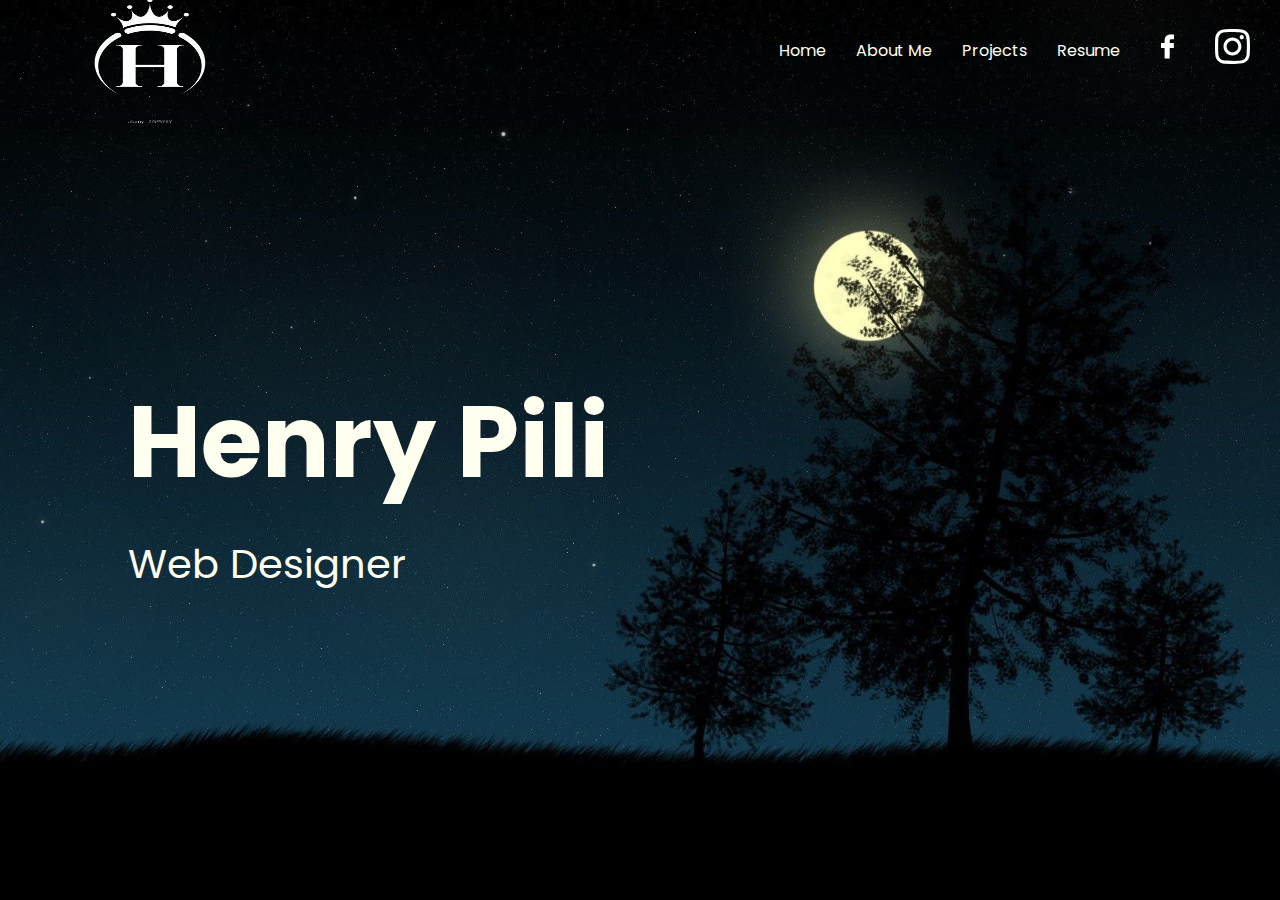
<file: index.html>
<!DOCTYPE html>
<html lang="en">
<head>
    <link rel="stylesheet" href="Home.css">  
    <meta charset="UTF-8">
    <meta name="viewport" content="width=device-width, initial-scale=1.0">
    <title>My Portfolio</title>
</head>
<body>
    <!-- Home -->
    <header>
        <nav>
            <div class="logo">
                <img src="Assets/2gf5y6y-removebg-preview.png" alt="">
            </div>
            <ul>
                <li>
                    <a href="index.html">Home</a>
                </li>
                <li>
                    <a href="Aboutme.html">About Me</a>
                </li>
                <li>
                    <a href="Projects.html">Projects</a>
                </li>
                <li>
                    <a href="Resume.html">Resume</a>
                </li>
                <li>
                    <a class="facebook" href="https://www.facebook.com"><img src="Assets/facebook-svgrepo-com (2).svg" alt=""></a>
                </li>
                <li>
                    <a href="https://www.instagram.com"><img src="Assets/instagram-167-svgrepo-com.svg" alt="">
                    </a></li>
            </ul>
        </nav>
    </header>
    
    <main>
        <div class="HomeContent">
            <h1 class="name">Henry Pili</h1><br>
            <p>Web Designer</p>
        </div>
    </main>

    <script src="Home.js"></script>
</body>
</html>
</file>
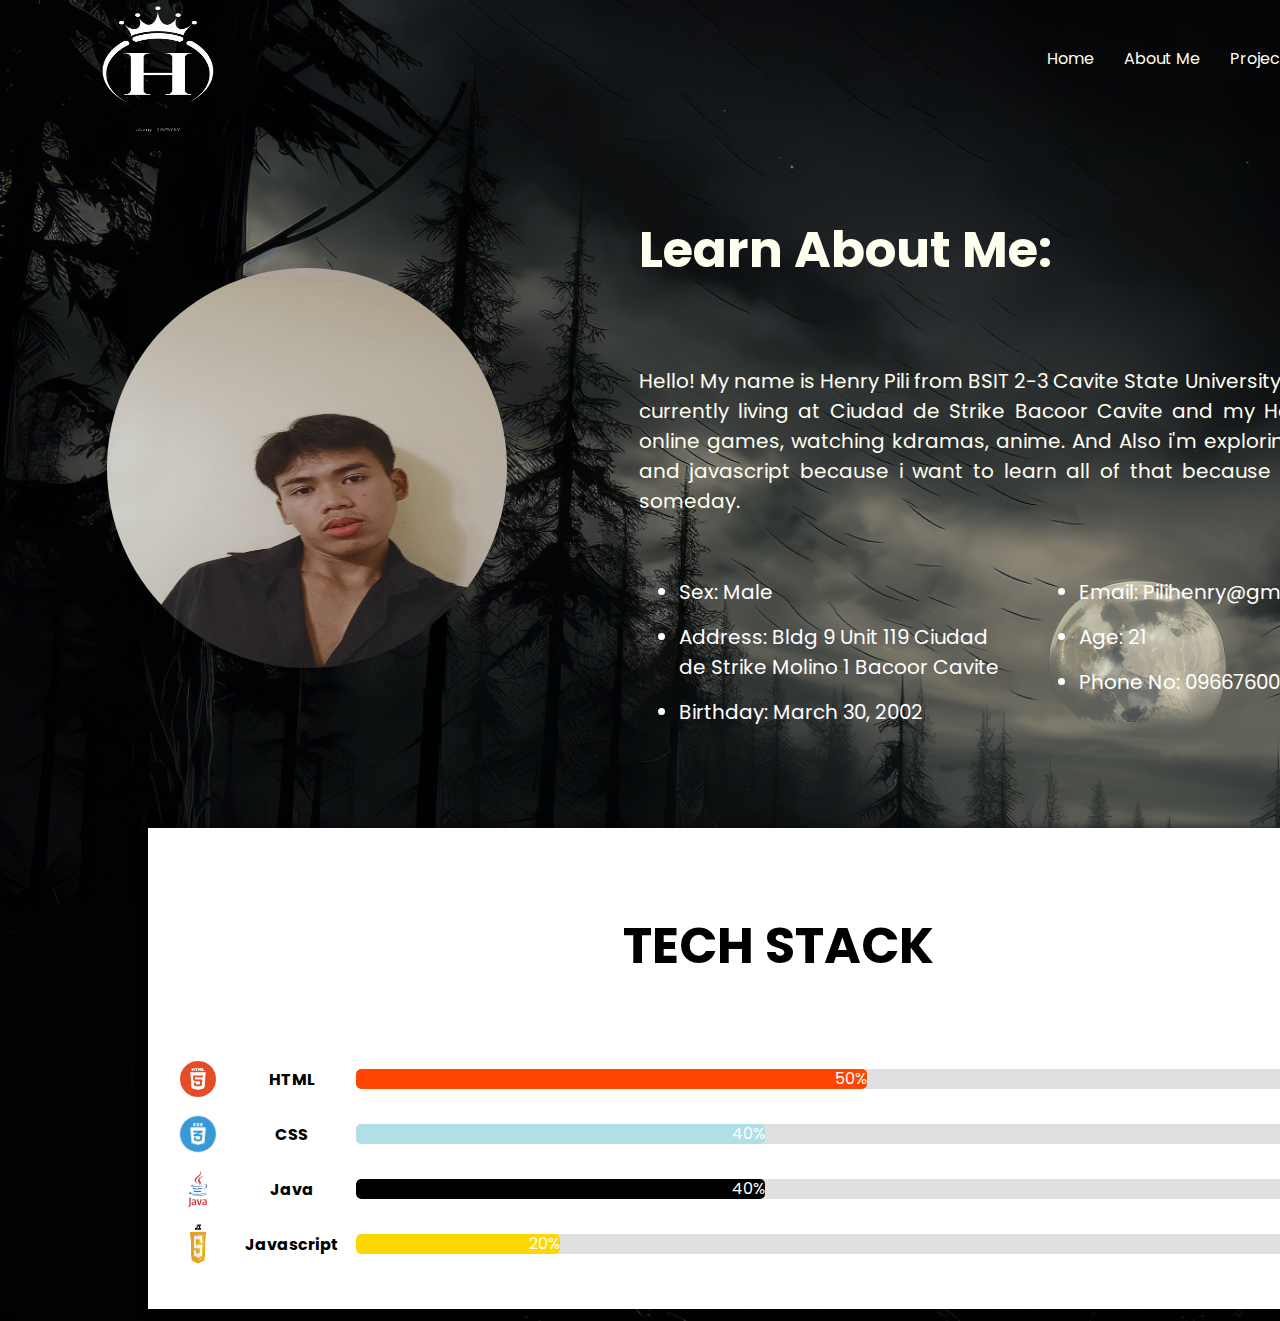
<file: Aboutme.html>
<!DOCTYPE html>
<html lang="en">
<head>
    <link rel="stylesheet" href="About.css">
    <meta charset="UTF-8">
    <meta name="viewport" content="width=device-width, initial-scale=1.0">
    <title>About Me</title>
    <link href='https://fonts.googleapis.com/css?family=Poppins' rel='stylesheet'>
    <script defer src="About.js"></script>
</head>
<body>
    
    <header>
        <nav>
            <div class="logo">

                <img src="Assets/2gf5y6y-removebg-preview.png" alt="">
            </div>
            <ul>
                <li>
                    <a href="index.html">Home</a>
                </li>
                <li>
                    <a href="Aboutme.html">About Me</a>
                </li>
                <li>
                    <a href="Projects.html">Projects</a>
                </li>
                <li>
                    <a href="Resume.html">Resume</a>
                </li>
                <li>
                    <a class="facebook" href="https://www.facebook.com"><img src="Assets/facebook-svgrepo-com (2).svg" alt=""></a>
                </li>
                <li>
                    <a href="https://www.instagram.com"><img src="Assets/instagram-167-svgrepo-com.svg" alt=""></a>
                </li>
            </ul>
        </nav>
    </header>  

    <section class="About">
        <div class="content">
            <img src="Assets/ako.jpg" alt="">
            <div class="text"> 
                <h1>Learn About Me:</h1><br>
                <p>Hello! My name is Henry Pili from BSIT 2-3 Cavite State University Bacoor and i'm currently living at Ciudad de Strike Bacoor Cavite
                    and my Hobby is playing online games, watching kdramas, anime. And Also i'm exploring the css, html and javascript because i want to learn all of that because i might need it someday.
                </p><br>
               <div class="link">
                    <ul>
                        <li>
                            Sex: Male
                        </li>
                        <li>
                            Address: Bldg 9 Unit 119 Ciudad de Strike Molino 1 Bacoor Cavite
                        </li>
                        <li>
                            Birthday: March 30, 2002
                        </li>
                    </ul>
                    <ul>
                        <li>
                            Email: Pilihenry@gmail.com
                        </li>
                        <li>
                            Age: 21
                        </li>
                        <li>
                            Phone No: 09667600561
                        </li>
                    </ul>
               </div>
            </div>          
        </div>
    </section>
    <section class="skill">
        <div class="Techcon">
            <p>
                TECH STACK
            </p><br>
            <div class="tech-item">
                <img class="tech-icon" src="Assets/html-removebg-preview.png" alt="HTML Icon">
                <span class="tech-name">HTML</span>
                <div class="progress-bar">
                    <div class="progress-bar-inner" style="width: 50%; background-color: orangered;">50%</div>
                </div>
            </div>
    
            <div class="tech-item">
                <img class="tech-icon" src="Assets/css-removebg-preview.png" alt="CSS Icon">
                <span class="tech-name">CSS</span>
                <div class="progress-bar">
                    <div class="progress-bar-inner" style="width: 40%; background-color: powderblue;">40%</div>
                </div>
            </div>
    
            <div class="tech-item">
                <img class="tech-icon" src="Assets/java-logo-1.png" alt="Java Icon">
                <span class="tech-name">Java</span>
                <div class="progress-bar">
                    <div class="progress-bar-inner" style="width: 40%; background-color: black;">40%</div>
                </div>
            </div>
    
            <div class="tech-item">
                <img class="tech-icon" src="Assets/JavaScript-Logo.png" alt="Javascript Icon">
                <span class="tech-name">Javascript</span>
                <div class="progress-bar">
                    <div class="progress-bar-inner" style="width: 20%; background-color: gold;">20%</div>
                </div>
            </div>
        </div>
    </section>
</body>
</html>
</file>
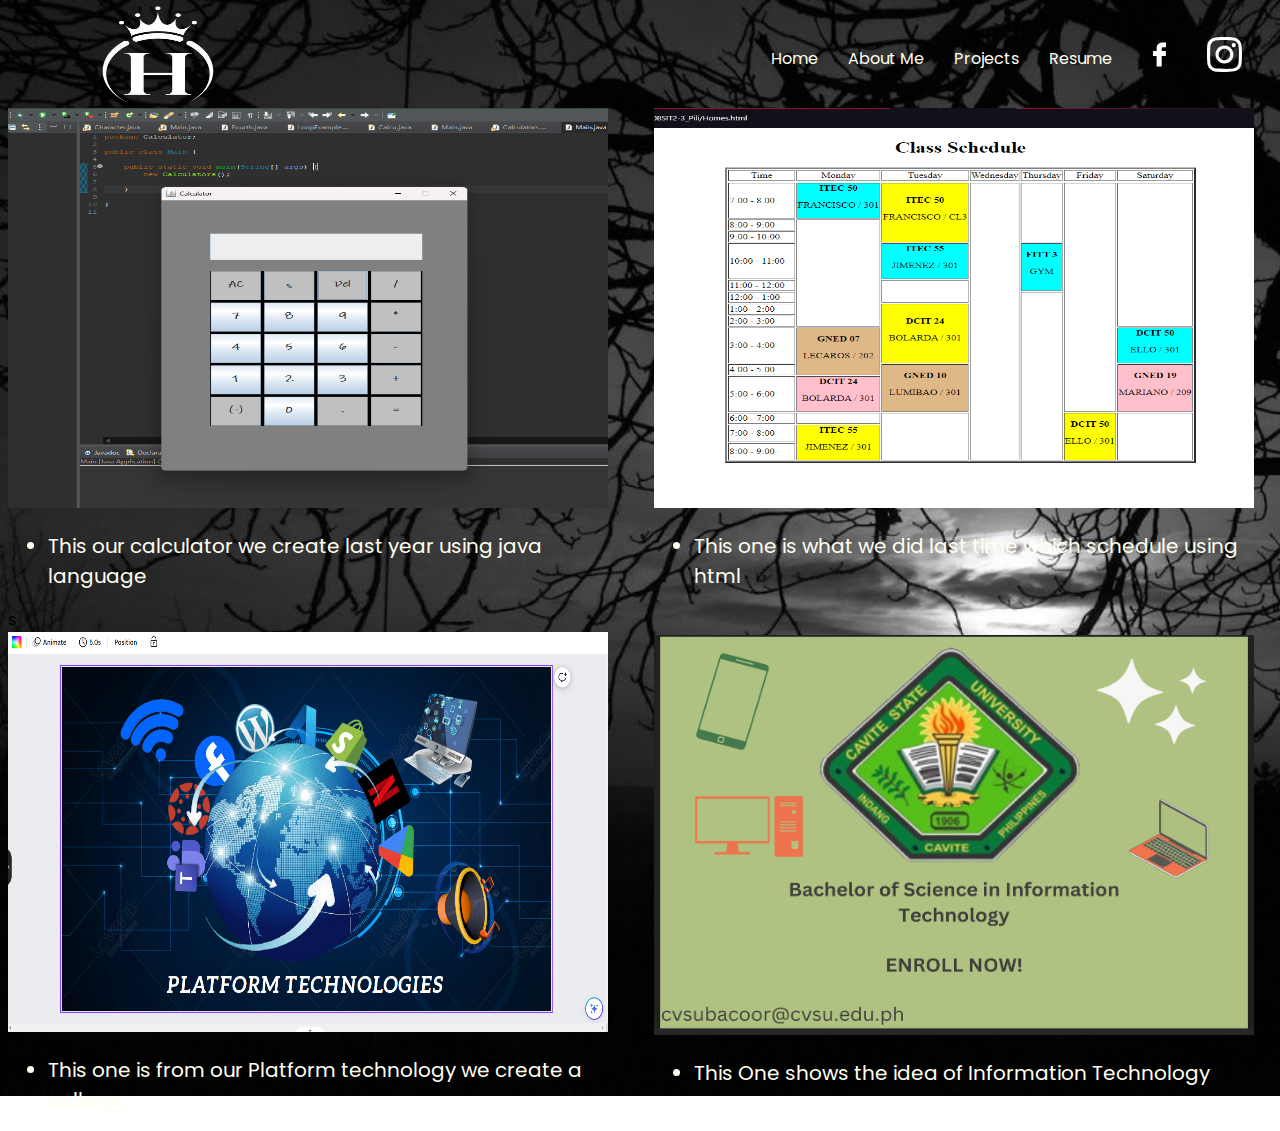
<file: Projects.html>
<!DOCTYPE html>
<html lang="en">
<head>
    <meta charset="UTF-8">
    <meta name="viewport" content="width=device-width, initial-scale=1.0">
    <title>Projects</title>
    <link rel="stylesheet" href="Projects.css">
</head>
<body>
    
    <header>
        <nav>
            <div class="logo">

                <img src="Assets/2gf5y6y-removebg-preview.png" alt="">
            </div>
            <ul>
                <li>
                    <a href="index.html">Home</a>
                </li>
                <li>
                    <a href="Aboutme.html">About Me</a>
                </li>
                <li>
                    <a href="Projects.html">Projects</a>
                </li>
                <li>
                    <a href="Resume.html">Resume</a>
                </li>
                <li>
                    <a class="facebook" href="https://www.facebook.com"><img src="Assets/facebook-svgrepo-com (2).svg" alt=""></a>
                </li>
                <li>
                    <a href="https://www.instagram.com"><img src="Assets/instagram-167-svgrepo-com.svg" alt=""></a>
                </li>
            </ul>
        </nav>
    </header>
    
    <div class="containers">

        <div class="imgcon">
            <div>
                <img src="Assets/calcu.png" alt="">
                <ul>
                    <li>
                        This our calculator we create last year using java language
                    </li>
                </ul>s
            </div>
            <div>
                <img src="Assets/Itec55.png" alt="">
                <ul>
                    <li>
                        This one is from our Platform technology we create a collage
                    </li>
                </ul>
            </div>
        </div>
    
        <div class="imgcon">
            <div>
                <img src="Assets/skedyul.png" alt="">
                <ul>
                    <li>
                        This one is what we did last time which schedule using html
                    </li>
                </ul>
            </div>
            <div>
                <img src="Assets/cvsgulogo.png" alt="">
                <ul>
                    <li>
                        This One shows the idea of Information Technology
                    </li>
                </ul>
            </div>
        </div>
    </div>
    <script defer src="Projects.js"></script>
</body>
</html>
</file>
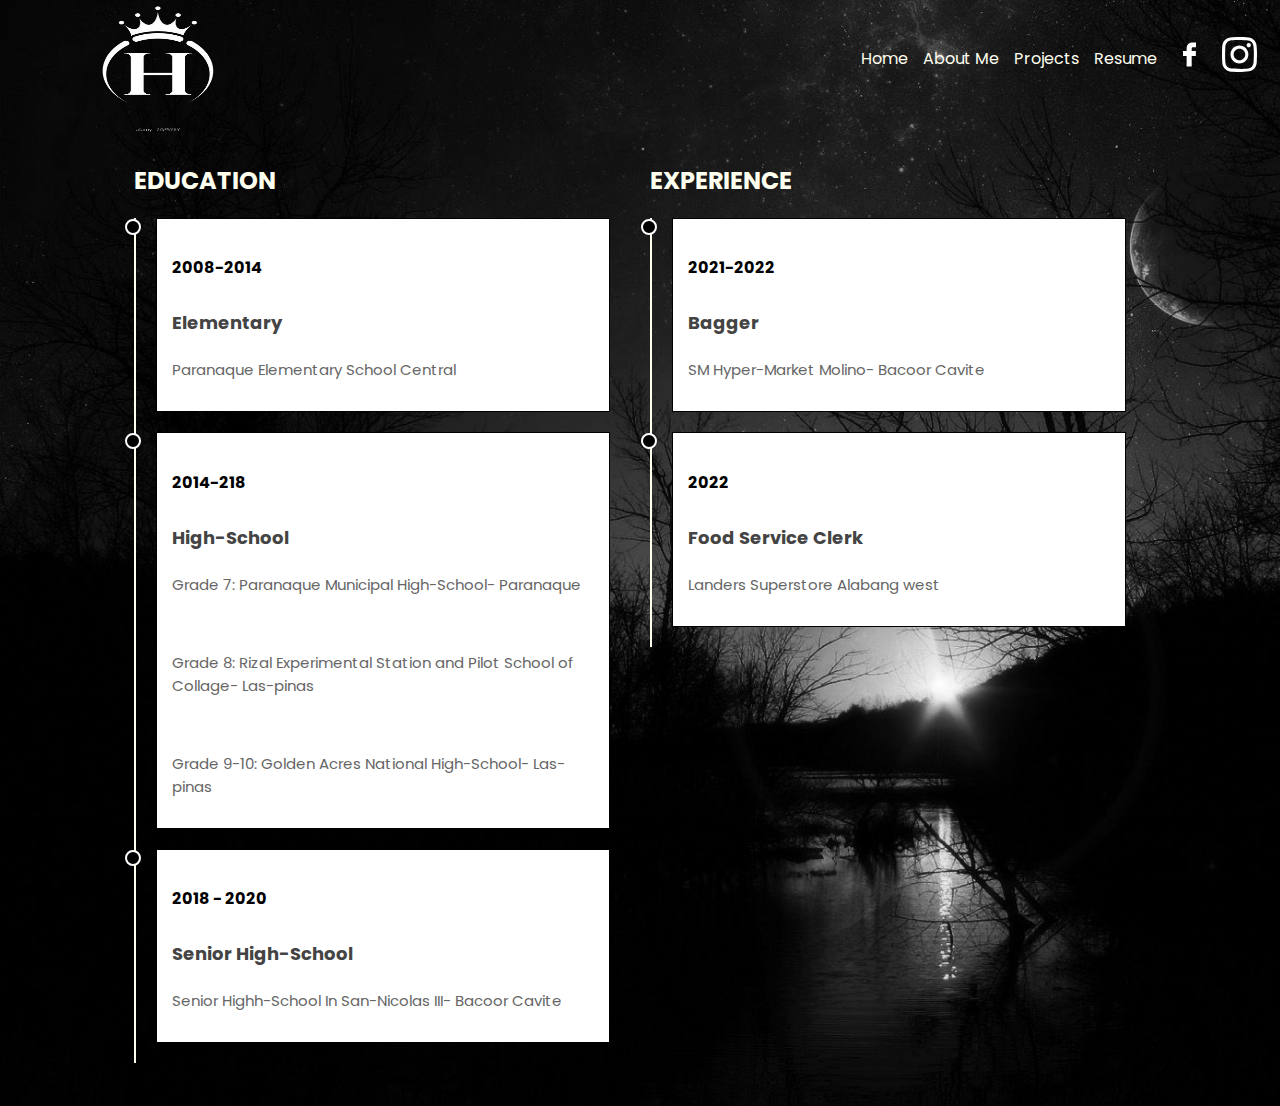
<file: Resume.html>
<!DOCTYPE html>
<html lang="en">
<head>
    <meta charset="UTF-8">
    <meta name="viewport" content="width=device-width, initial-scale=1.0">
    <title>Resume</title>
    <link rel="stylesheet" href="Resume.css">
    <script defer src="Resume.js"></script>
</head>
<body>
    <header>
        <nav>
            <div class="logo">

                <img src="Assets/2gf5y6y-removebg-preview.png" alt="">
            </div>
            <ul>
                <li>
                    <a href="index.html">Home</a>
                </li>
                <li>
                    <a href="Aboutme.html">About Me</a>
                </li>
                <li>
                    <a href="Projects.html">Projects</a>
                </li>
                <li>
                    <a href="Resume.html">Resume</a>
                </li>
                <li>
                    <a class="facebook" href="https://www.facebook.com"><img src="Assets/facebook-svgrepo-com (2).svg" alt=""></a>
                </li>
                <li>
                    <a href="https://www.instagram.com"><img src="Assets/instagram-167-svgrepo-com.svg" alt=""></a>
                </li>
            </ul>
        </nav>
    </header>
    <div class="resumebody">
    
        <div class="container">
    
            <main class="row">
    
                <!-- EDUCATION -->
    
                <section class="col">
    
                    <header class="tittle">
                        
                        <h2>EDUCATION</h2>
                    </header>
    
                    <div class="contents">
    
                        <div class="box">
                            <h4>2008-2014</h4>
                            <h3>Elementary</h3>
                             <p>Paranaque Elementary School Central</p>
                        </div>
    
                        <div class="box">
                            <h4>2014-218</h4>
                             <h3>High-School</h3>
                             <p>Grade 7: Paranaque Municipal High-School- Paranaque</p><br>
                             <p>Grade 8: Rizal Experimental Station and Pilot School of Collage- Las-pinas</p><br>
                             <p>Grade 9-10: Golden Acres National High-School- Las-pinas</p>
                        </div>
    
                        <div class="box">
                            <h4>2018 - 2020</h4>
                             <h3>Senior High-School</h3>
                             <p>Senior Highh-School In San-Nicolas III- Bacoor Cavite</p>
                        </div>
    
                    </div>
                </section>
    
                <!-- Education ends -->
    
                <!-- Experience -->
    
                <section class="col">
    
                    <header class="tittle">
                        <h2>EXPERIENCE</h2>
                    </header>
    
                    <div class="contents">
    
                        <div class="box">
                            <h4>2021-2022</h4>
                             <h3>Bagger</h3>
                             <p>SM Hyper-Market Molino- Bacoor Cavite</p>
                        </div>
    
                        <div class="box">
                            <h4>2022</h4>
                             <h3>Food Service Clerk</h3>
                             <p>Landers Superstore Alabang west</p>
                        </div>
    
                    </div>
                </section>
    
                <!-- Experience ends -->
            </main>
        </div>
    
    </div>

<script>
    document.addEventListener('DOMContentLoaded', function () {
      var resumeBody = document.querySelector('.resumebody');
      resumeBody.classList.add('fade-in'); 
    });
  </script>
  </body>
  </html>
  
</body>
</html>
</file>
<file: Home.css>
@import url('https://fonts.googleapis.com/css2?family=Poppins:wght@300;400;500;600;700&display=swap');

body {
    display: grid;
    background-image: url('Assets/moon1.jpg');
    background-repeat: no-repeat;
    background-size: cover;
    height: 100vh;
    font-family: 'Poppins', sans-serif;
    margin: 0;
    box-sizing: border-box;
}

nav {
    margin: auto;
    height: 100px;
    display: flex;
    justify-content: space-between;
    align-items: center;
    width: 100%;
}

nav .logo {
    display: flex;
    align-items: center;
}

.logo img {
    height: 150px;
    width: 300px;
}

nav ul {
    display: flex;
    justify-content: center;
    align-items: center;
    list-style: none;
}

nav ul li a {
    margin-right: 30px;
    text-decoration: none;
    color: ivory;
}

nav ul li a:hover {
    color: lightblue;
}

nav a img {
    width: 35px;
    height: 35px;
}
.logo img {
    height: 150px;
    width: 300px;
}

nav a img {
    width: 35px;
    height: 35px;
}


.HomeContent {
    height: 400px;
    display: flex;
    flex-direction: column;
    padding-left: 10%;
    opacity: 0; 
    transform: translateY(20px);
    transition: opacity 1s ease, transform 1s ease;
}
.HomeContent h1 {
    color: ivory;
    font-size: 100px;
    margin-bottom: 0;
}

.HomeContent p {
    font-size: 40px;
    margin-top: -8px;
    color: ivory;
}

@media screen and (max-width: 600px) {
    .logo img {
        height: auto; 
        max-width: 100%; 
    }

    nav {
        flex-direction: column; 
        align-items: center;
    }

    nav ul {
        margin: 10px; 
        padding: 0; 
    nav ul li {
        margin-bottom: 10px; 
        text-align: center; 
    }

    nav a img {
        width: 100%; 
        height: auto;
    }
    main {
        padding-bottom: 80px;
    }
    footer {
        display: none;
    }

}

@media screen and (min-width: 601px) and (max-width: 1025px) {
    nav ul {
        margin-top: 0; 
    }

    main {
        padding-bottom: 20px; 
    }
}
</file>
<file: About.css>
@import url('https://fonts.googleapis.com/css2?family=Poppins:wght@300;400;500;600;700&display=swap');

/* ABOUTME CONTENT */
body{
    display: grid;
    background-image: url('Assets/moon13.png');
    background-repeat: no-repeat;
    background-size: cover;
    height: 145vh;
    font-family: 'Poppins', sans-serif;
}
nav {
    margin: auto;
    height: 100px;
    display: flex;
    justify-content: space-between;
    align-items: center;
    width: 100%;

}
nav .logo{
    display: flex;
    align-items: center;
} 
.logo img{
    
    height: 150px;
    width: 300px;
}
nav ul{
    display: flex;
    justify-content: center;
    align-items: center;
    list-style: none;
    
}
nav ul li a{
    margin-right: 30px;
    text-decoration: none;
    color: ivory;
}
nav ul li a:hover{
    color: lightblue;
}

nav a img{
    width: 35px;
    height: 35px;
}

.About {
    width: 100%;
    height: 80vh;
    display: flex;
    justify-content: center;
    align-items: center;
}

.content {
    width: 1500px;
    max-width: 95%;
    margin: 0 auto;
    display: flex;
    flex-wrap: wrap;
    align-items: center;
    justify-content: space-around;
    padding: 20px;
    
}
.content img {
    height: 400px;
    width: 400px;
    max-width: 100%;
    justify-content: center;
    align-items: center;
    border-radius: 50%;
}
.text {
    width: 800px;
    max-width: 100%;
    padding: 0 10px;
}
.text p {
    font-size: 20px;
    text-align: justify;
    color: ivory;
}
.text h1 {
    font-size: 50px;
    color: ivory;
}
.link {
    display: flex;
}
.link ul {
    width: 50%;
    padding: 0 40px;
}
.link ul li {
    font-size: 20px;
    margin-bottom: 15px;
    color: white;
}
.skill {
    width: 100%;
    border-radius: 8px;
    display: flex;
    flex-wrap: wrap;
    justify-content: center;
    margin-bottom: 100px;
}
.Techcon {
    padding: 30px;
    text-align: center;
    flex-wrap: wrap;
    width: 1200px;
    box-shadow: 0 0 10px rgba(0, 0, 0, 0.5);
    background-color: white;
}
.Techcon p {
    font-size: 50px;
    border-radius: 50px;
    font-weight: bold;
    display: flex;
    justify-content: center;
}

.tech-item {
    display: flex;
    align-items: center;
    margin-bottom: 15px;
}

.tech-icon {
    width: 40px;
    height: 40px;
    margin-right: 10px;
}

.tech-name {
    font-weight: bold;
    width: 150px;
}

.progress-bar {
    width: 100%;
    height: 20px;
    background-color: #e0e0e0;
    border-radius: 5px;
    overflow: hidden;
}

.progress-bar-inner {
    height: 100%;
    text-align: right;
    line-height: 20px;
    color: #fff;
    border-radius: 5px;
}
.About {
    opacity: 0;
    transition: opacity 2s ease; 
}

.About.fade-in {
    opacity: 2;
}
</file>
<file: Projects.css>
@import url('https://fonts.googleapis.com/css2?family=Poppins:wght@300;400;500;600;700&display=swap');


body{
    display: grid;
    background-image: url('Assets/moon4.jpg');
    background-repeat: no-repeat;
    background-size: cover;
    height: 120vh;
    font-family: 'Poppins', sans-serif;
}
nav {
    margin: auto;
    height: 100px;
    display: flex;
    justify-content: space-between;
    align-items: center;
    width: 100%;

}
nav .logo{
    display: flex;
    align-items: center;
} 
.logo img{
    
    height: 150px;
    width: 300px;
}
nav ul{
    display: flex;
    justify-content: center;
    align-items: center;
    list-style: none;
    
}
nav ul li a{
    margin-right: 30px;
    text-decoration: none;
    color: ivory;
}
nav ul li a:hover{
    color: lightblue;
}

nav a img{
    width: 35px;
    height: 35px;
}

.containers {
    display: flex;
    gap: 10px;
    justify-content: center;
}
.containers img {
    height: 400px;
    width: 600px;
    gap: 10px;
}
.imgcon {
    display: grid;
}
.imgcon ul li {
    font-size: 20px;
    color: ivory;
}
@keyframes fadeIn {
    from {
        opacity: 0;
    }
    to {
        opacity: 1;
    }
}

.imgcon img {
    height: 400px;
    width: 600px;
    gap: 10px;
    animation: fadeIn 1s ease-in-out;
}

@media screen and (max-width:767px) {
    
}
</file>
<file: Resume.css>
@import url('https://fonts.googleapis.com/css2?family=Poppins:wght@300;400;500;600;700&display=swap');

/* RESUME */
body {
    display: grid;
    background-image: url('Assets/moon3.jpg');
    background-repeat: no-repeat;
    background-size: cover;
    font-family: 'Poppins', sans-serif;
}

nav {
    margin: auto;
    height: 100px;
    display: flex;
    justify-content: space-between;
    align-items: center;
    width: 100%;
}

nav .logo {
    display: flex;
    align-items: center;
}

.logo img {
    height: 150px;
    width: 300px;
}

nav ul {
    display: flex;
    justify-content: center;
    align-items: center;
    list-style: none;
}

nav ul li a {
    margin-right: 15px;
    text-decoration: none;
    color: ivory;
}

nav ul li a:hover {
    color: lightblue;
}

nav a img {
    width: 35px;
    height: 35px;
}

.resumebody {
    width: 100%;
    min-height: 100vh;
    display: flex;
    justify-content: center;
    align-items: center;
}

.container {
    width: 100%;
    padding: 35px 10%;
}

main.row {
    display: grid;
    grid-template-columns: repeat(auto-fit, minmax(250px, 1fr)); 
    column-gap: 20px; 
}

.col .contents {
    padding: 0px 20px; 
    border-left: 2px solid ivory;
    display: flex;
    flex-direction: column;
}

.col .contents .box {
    position: relative;
    padding: 15px; 
    border: 1px solid black;
    background-color: white;
    cursor: pointer;
    transition: all 0.4s;
    margin-bottom: 20px;
    flex: 1;
}

.col .contents .box::before {
    content: '';
    position: absolute;
    width: 12px; 
    height: 12px; 
    border-radius: 50%;
    right: calc(100% + 16px);
    top: 0;
    background-color: black;
    border: 2px solid white;
}
.col header.tittle h2 {
    color: ivory; 
}

.col .contents .box h3 {
    color: #444; 
}
.box h4 {
    position: relative;
    color: black;
    font-size: 16px; 
}

.box h3 {
    font-size: 18px; 
    padding: 8px 0px 4px;
    font-family: 'Poppins', sans-serif;
    color: #444;
}

.box p {
    color: #666;
    font-size: 15px; 
}

@media(max-width: 768px) {
    main.row {
        grid-template-columns: 1fr;
    }

    .row .col:nth-child(2) {
        margin-top: 20px; 
    }
}




.resumebody {
    opacity: 0;
    transition: opacity 1s ease-in-out;
}

.resumebody.fade-in {
    opacity: 1;
}
</file>
